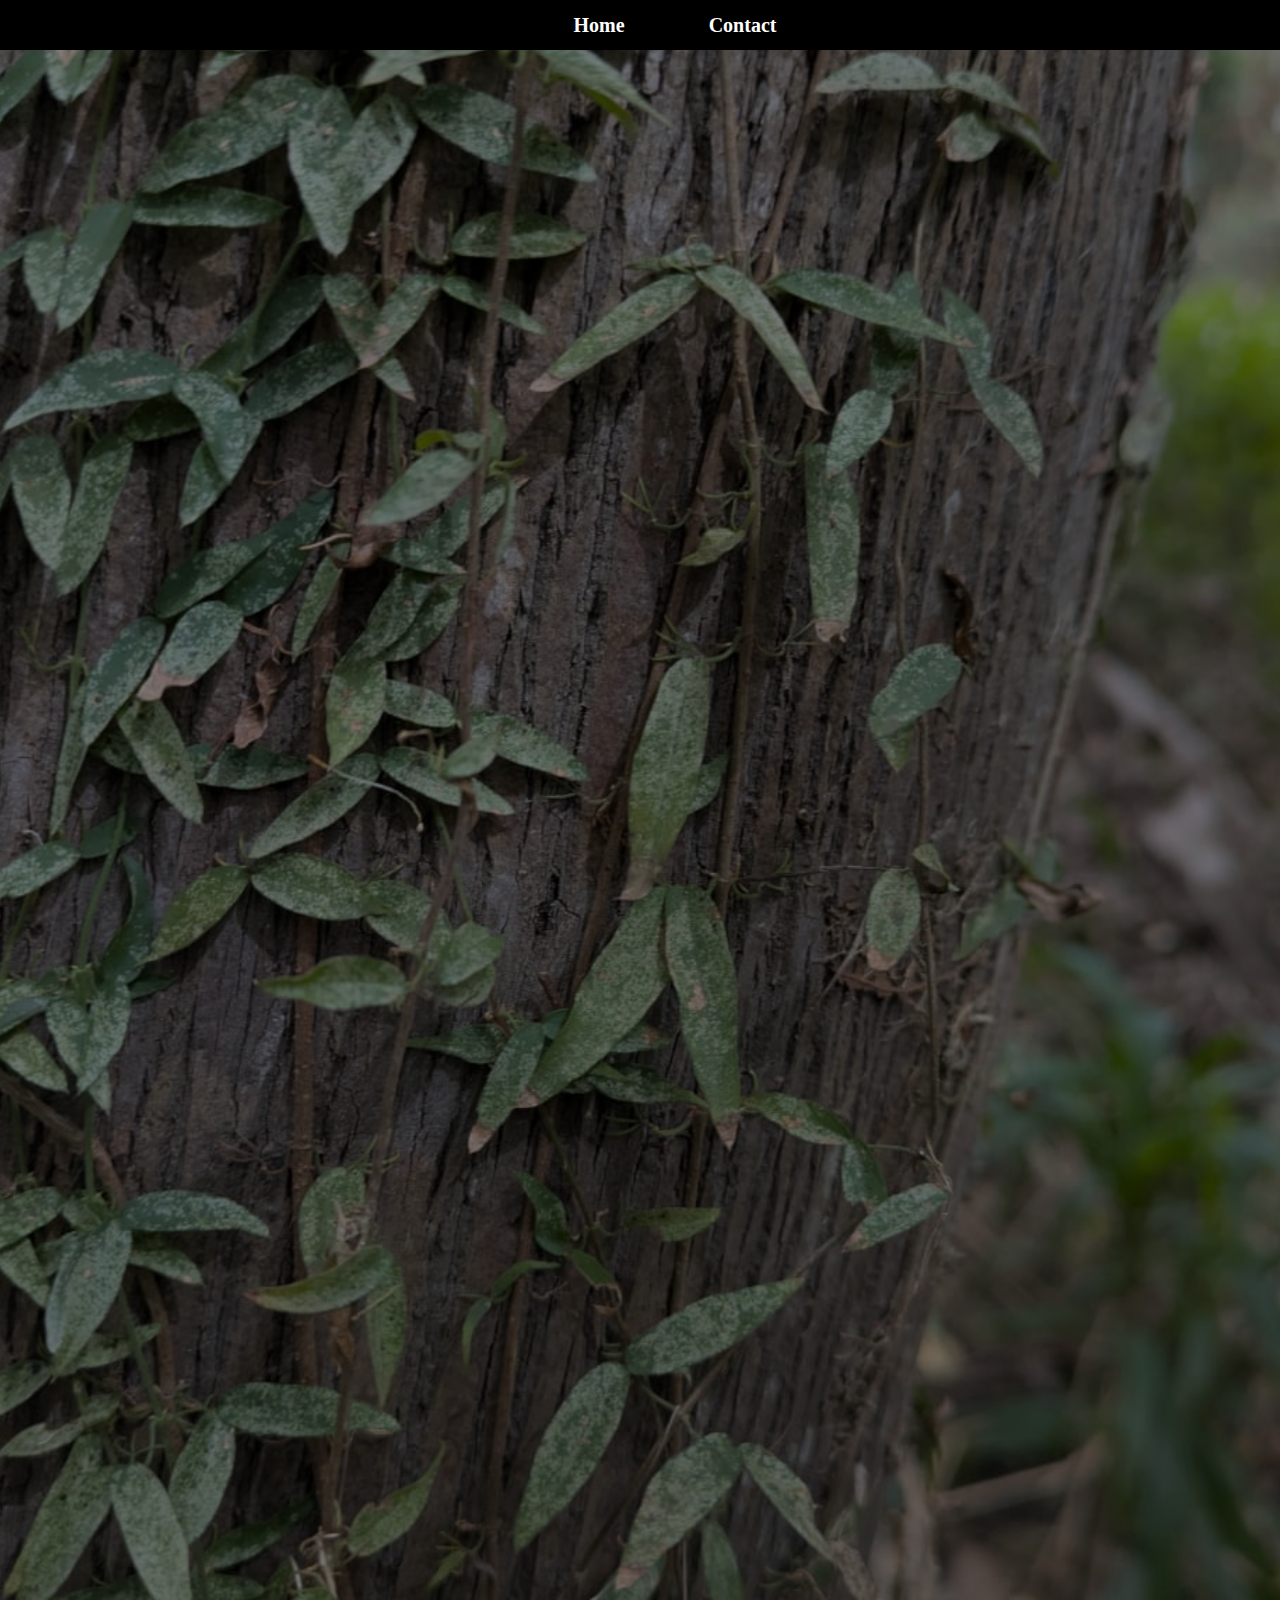
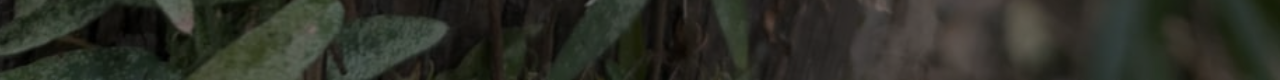
<file: index.html>
<!DOCTYPE html>
<html lang="en">
<head>
  <meta charset="UTF-8" />
  <title>Untitled</title>
  <link rel="stylesheet" href="style.css" />
</head>

<body id="homeBody">
  <!-- fixed navbar (outside scroll-container) -->
  <nav id="navbar">
    <div id="navdiv">
      <ul>
        <li class="navbarLinks"><a href="https://ganex-git.github.io/portfolioGroundwork/index.html">Home</a></li>
        <li class="navbarLinks"><a href="https://ganex-git.github.io/portfolioGroundwork/contact.html">Contact</a></li>
      </ul>
    </div>
  </nav>

  <!-- only this container scrolls -->
  <div id="scroll-container">
    <h1 id="nameElement" class="fadeIn">Hi, I'm Aryan Peddi!</h1>

    <p id="introduction" class="fadeIn">
      Hi! I'm Aryan, a 14-year-old developer with a deep passion for
      technology and an ambitious goal of becoming a skilled web
      developer. Ever since I first discovered how websites come to
      life behind the scenes, I've been captivated by the magic of
      coding. It’s amazing how a few lines of HTML or a clever
      snippet of JavaScript can build something interactive and
      exciting. That sense of possibility is what fuels me.
    </p>

    <p id="extrainf1" class="fadeIn">
      So far, I’ve explored a variety of programming languages—HTML
      and CSS for front-end design, JavaScript for dynamic features,
      Python for logic and automation, and even C# for more
      structured, object-oriented projects. I enjoy challenging
      myself by building things from scratch and figuring out how to
      improve them step by step. Whether I’m experimenting with
      layouts, solving bugs, or learning new frameworks, I take
      each opportunity as a chance to grow.
    </p>

    <p id="extrainf2" class="fadeIn">
      But it’s not just about the code for me. I’m fascinated by how
      design meets functionality. I want to build user-friendly
      experiences that make people’s lives easier, more enjoyable,
      or even a bit more fun. One day, I hope to contribute to the
      web in a way that’s meaningful—maybe by creating my own apps
      or helping others bring their ideas online.
    </p>

    <p id="extrainf3" class="fadeIn">
      I know I’m still at the beginning of my journey, but I’ve got
      the energy, curiosity, and commitment to go far. Every day I
      try to learn something new, improve my skills, and connect
      with developers who inspire me.
    </p>

    <p id="finalLine" class="fadeIn">
      Thanks for stopping by—and if you're a fellow coder, creator,
      or someone curious about tech, I’d love to hear from you.
      Let's build something awesome. 🌐
    </p>
  </div>

  <script src="script.js"></script>
</body>
</html>
</file>
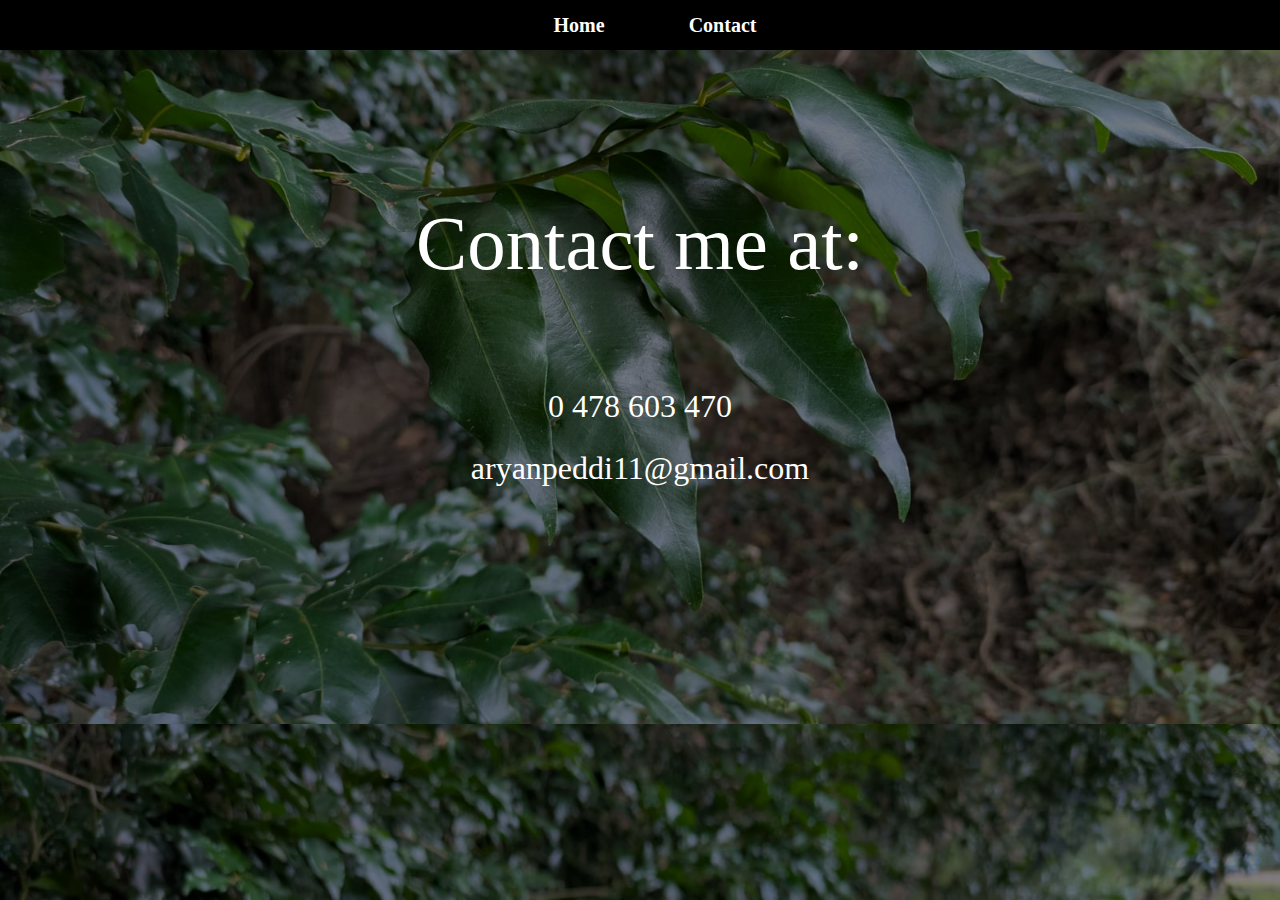
<file: contact.html>
<!DOCTYPE html>
<html lang="en" >
<head>
  <meta charset="UTF-8">
  <title>Untitled</title>
  <link rel="stylesheet" href="./style.css">

</head>
<body id="contactBody">
<!-- partial:index.partial.html -->
<nav id="navbar">
  <div id="navdiv">
    <u1>
      <li class="navbarLinks"><a href="/index.html">Home</a></li>
      <li class="navbarLinks"><a href="/contact.html">Contact</a></li>
    </u1>
  </div>
 </nav>
<div class="fade">
<h1 id="contactElement"> Contact me at: </h1>
<p id="phoneNumber">0 478 603 470</p>
<p id="eMail">aryanpeddi11@gmail.com</p>
</div>
<!-- partial -->
  <script  src="./script.js"></script>

</body>
</html>
</file>
<file: style.css>
:root {
  --nav-height: 50px;
}

body {
  margin: 0;                    /* remove default body margin */
  padding-top: var(--nav-height);
  box-sizing: border-box;       /* keep layouts predictable */
}

#homeBody {
  background-image: url(natureImage.jpg);
  background-color: rgba(0, 0, 0, 0.5); /* Semi-transparent black */
  background-blend-mode: darken;
  background-size: cover;
  background-position: center;
  scroll-margin-top: var(--nav-height);
}

#contactBody {
  background-image: url(natureImage2.jpg);
  background-color: rgba(0, 0, 0, 0.5); /* Semi-transparent black */
  background-blend-mode: darken;
  background-size: cover;
  background-position: center;
  scroll-margin-top: var(--nav-height);
}

* {
  text-decoration: none;
}

#navbar {
  font-family: Garamond, serif;
  padding-left: 15px;
  padding-right: 15px;
  position: fixed;
  top: 0;
  width: 100%;
  height: var(--nav-height);
  z-index: 1000;     /* anything below this is pushed beneath */
  background: black;
}

#navdiv {
  display: flex;
  justify-content: center;  /* fixes centering */
  align-items: center;
  height: 100%;
}

#navdiv a {
  font-size: 20px;
  color: white;
  text-decoration: none;
}

.navbarLinks {
  list-style: none;
  display: inline-block;
  margin: 0 40px;
  font-weight: bold;
}

#nameElement {
  font-family: Garamond, serif;
  font-weight: 200;
  color: white;
  text-align: center;
  margin: 150px 0px 150px 0px
}

#introduction {
  font-family: courier, monospace;
  font-weight: bold;
  color: white;
  margin: 0px 700px 0px 25px
}

#extrainf1 {
  font-family: courier, monospace;
  font-weight: bold;
  color: white;
  margin: 75px 25px 0px 700px
}

#extrainf2 {
  font-family: courier, monospace;
  font-weight: bold;
  color: white;
  margin: 75px 700px 0px 25px
}

#extrainf3 {
  font-family: courier, monospace;
  font-weight: bold;
  color: white;
  margin: 75px 25px 0px 700px
}

#finalLine {
  font-family: courier, monospace;
  font-weight: bold;
  color: white;
  text-align: center;
  margin: 125px 250px 50px 250px
}

.fadeIn {
  padding-top: 50px;
  margin: 1rem 0;
  transform: translateY(20px);
  opacity: 0;
  transition: opacity 0.6s ease-out, transform 0.6s ease-out;
}

.fadeIn--visible {
opacity: 1;  
transform: translateY(0);
}


#contactElement {
  font-family: Garamond, serif;
  font-weight: 200;
  color: white;
  text-align: center;
  margin: 150px 0px 100px 0px
}

#phoneNumber {
  font-family: Garamond, serif;
  font-size: 32px;
  font-weight: 200;
  color: white;
  text-align: center;
  margin: 0px 0px 0px 0px;
}

#eMail {
  font-family: Garamond, serif;
  font-size: 32px;
  font-weight: 200;
  color: white;
  text-align: center;
  margin: 25px 0px 0px 0px;
}
</file>
